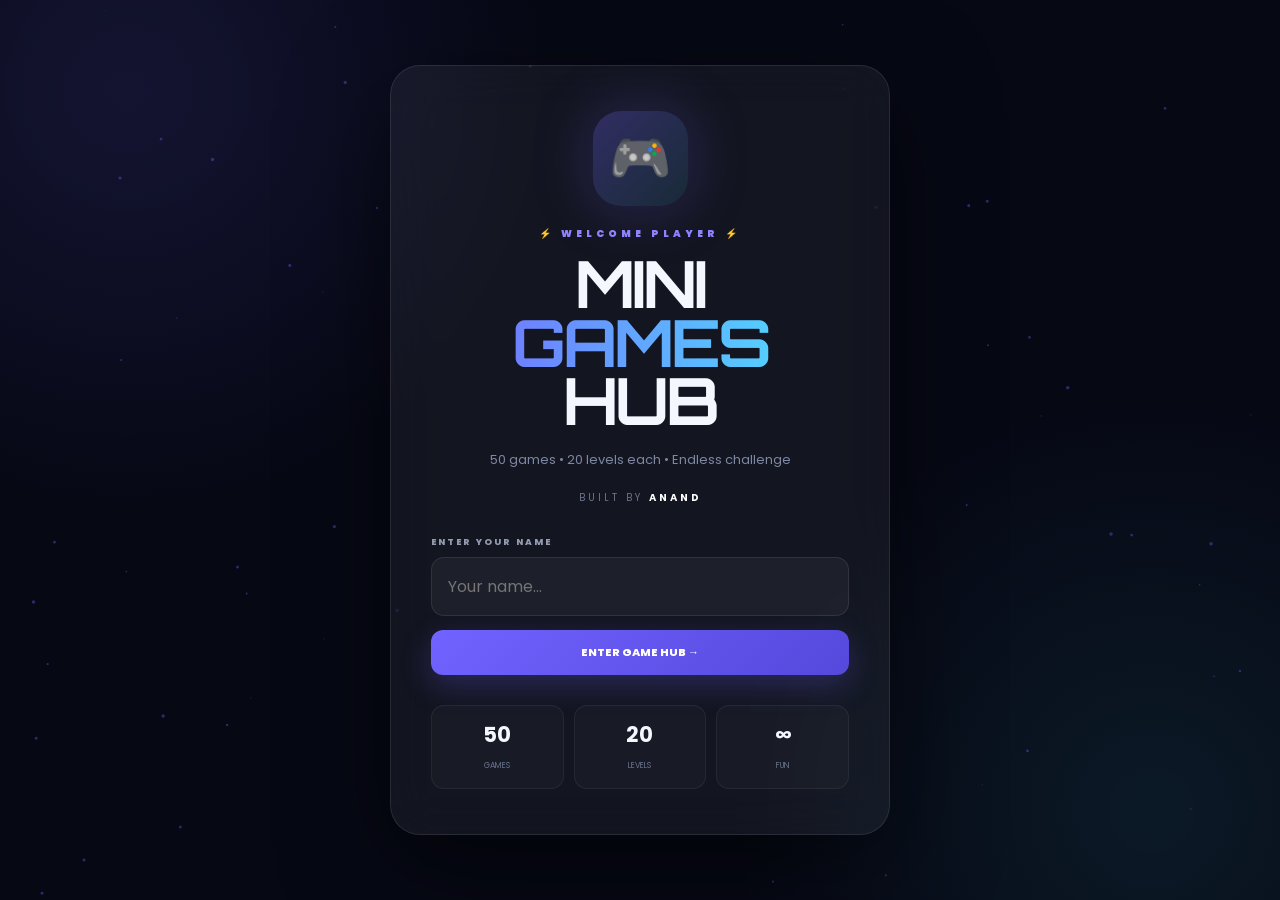
<file: index.html>
<!DOCTYPE html>

<html lang="en">
<head>
    <meta charset="UTF-8">
    <meta name="viewport"
          content="width=device-width,initial-scale=1.0,maximum-scale=1.0,user-scalable=no">


<meta name="theme-color" content="#070914">
<meta name="description" content="Mini Games Hub - 50 games built by Anand">

<title>Mini Games Hub | BUILT BY ANAND</title>

<link rel="stylesheet" href="style.css">

<link rel="preconnect" href="https://fonts.googleapis.com">
<link rel="preconnect" href="https://fonts.gstatic.com" crossorigin>

<link href="https://fonts.googleapis.com/css2?family=Orbitron:wght@400;500;600;700;800;900&family=Poppins:wght@300;400;500;600;700;800&display=swap"
      rel="stylesheet">


</head>

<body>

<canvas id="backgroundCanvas"></canvas>

<!-- ================= LOGIN ================= -->

<section id="loginScreen" class="screen active">


<div class="login-card">

    <div class="login-logo">🎮</div>

    <div class="eyebrow">
        ⚡ WELCOME PLAYER ⚡
    </div>

    <h1>
        MINI
        <span>GAMES</span>
        HUB
    </h1>

    <p>50 games • 20 levels each • Endless challenge</p>

    <div class="built">
        BUILT BY <strong>ANAND</strong>
    </div>

    <label for="playerName">
        ENTER YOUR NAME
    </label>

    <input
        id="playerName"
        type="text"
        maxlength="20"
        autocomplete="off"
        placeholder="Your name..."
    >

    <button id="enterHub" class="primary-btn">
        ENTER GAME HUB <span>→</span>
    </button>

    <div class="login-features">

        <div>
            <strong>50</strong>
            <small>GAMES</small>
        </div>

        <div>
            <strong>20</strong>
            <small>LEVELS</small>
        </div>

        <div>
            <strong>∞</strong>
            <small>FUN</small>
        </div>

    </div>

</div>


</section>

<!-- ================= MAIN APP ================= -->

<main id="mainApp" style="display:none">


<!-- HEADER -->

<header class="topbar">

    <button id="menuButton" class="icon-btn">
        ☰
    </button>

    <div class="brand">

        <div class="brand-icon">
            🎮
        </div>

        <div>
            <strong>MINI GAMES HUB</strong>
            <small>BUILT BY ANAND</small>
        </div>

    </div>

    <div class="player-info">

        <span>
            👤
        </span>

        <strong id="headerName">
            Player
        </strong>

        <div class="header-streak">
            🔥 <b id="headerStreak">0</b>
        </div>

    </div>

</header>


<!-- SIDE MENU -->

<aside id="sideMenu" class="side-menu">

    <div class="side-head">
        <strong>🎮 GAME MENU</strong>

        <button id="closeMenu">
            ×
        </button>
    </div>

    <button class="menu-item" id="menuHome">
        🏠 Home
    </button>

    <button class="menu-item" id="menuGames">
        🎮 All Games
    </button>

    <button class="menu-item" id="menuScores">
        🏆 Scores
    </button>

    <button class="menu-item" id="menuFeedback">
        💬 Feedback
    </button>

    <button class="menu-item" id="musicButton">
        🎵 Music
    </button>

    <button class="menu-item logout" id="logoutButton">
        🚪 Logout
    </button>

</aside>

<div id="menuOverlay"></div>


<!-- ================= HOME ================= -->

<section id="homePage" class="page">

    <div class="hero">

        <div class="hero-content">

            <div class="hero-label">
                WELCOME BACK
            </div>

            <h1>
                Game On,
                <span id="welcomeName">Player</span>
                🎮
            </h1>

            <p>
                Challenge yourself. Beat your scores.
                Build your streak.
            </p>

            <div class="hero-buttons">

                <button id="heroPlayButton"
                        class="primary-btn">
                    🎮 PLAY NOW
                </button>

                <button id="heroGamesButton"
                        class="secondary-btn">
                    VIEW GAMES
                </button>

            </div>

        </div>

        <div class="hero-orb">
            🎮
        </div>

    </div>


    <!-- STREAK -->

    <div class="streak-card">

        <div class="fire">
            🔥
        </div>

        <div>
            <small>YOUR DAILY STREAK</small>
            <strong id="streakNumber">0</strong>
            <span>DAYS</span>
        </div>

        <p>
            Play today to keep your streak alive!
        </p>

    </div>


    <!-- STATS -->

    <div class="stats-row">

        <div class="stat-card">
            🎮
            <small>GAMES PLAYED</small>
            <strong id="totalGamesStat">0</strong>
        </div>

        <div class="stat-card">
            🏆
            <small>WINS</small>
            <strong id="winsStat">0</strong>
        </div>

        <div class="stat-card">
            🔥
            <small>BEST STREAK</small>
            <strong id="streakStat">0</strong>
        </div>

        <div class="stat-card">
            ⭐
            <small>BEST SCORE</small>
            <strong id="bestScoreStat">0</strong>
        </div>

    </div>


    <!-- FEATURED -->

    <section>

        <div class="section-heading">

            <div>
                <span>⭐ HAND PICKED</span>
                <h2>Interesting Games</h2>
                <p>Start with one of these games.</p>
            </div>

        </div>

        <div id="featuredGame"
             class="featured-grid">
        </div>

    </section>


    <!-- ALL GAMES -->

    <section id="allGamesSection">

        <div class="section-heading">

            <div>
                <span>🎮 GAME LIBRARY</span>
                <h2>All Games</h2>
                <p>Choose your game and start playing.</p>
            </div>

        </div>

        <div class="search-box">

            <span>🔍</span>

            <input
                id="gameSearch"
                type="search"
                placeholder="Search games..."
                autocomplete="off"
            >

        </div>


        <div class="categories">

            <button class="category active"
                    data-category="all">
                🎮 All
            </button>

            <button class="category"
                    data-category="brain">
                🧠 Brain
            </button>

            <button class="category"
                    data-category="speed">
                ⚡ Speed
            </button>

            <button class="category"
                    data-category="classic">
                🎯 Classic
            </button>

            <button class="category"
                    data-category="arcade">
                🔥 Arcade
            </button>

        </div>


        <div id="gamesGrid"
             class="games-grid">
        </div>

    </section>


    <footer>

        <div class="footer-brand">
            🎮 MINI GAMES HUB
        </div>

        <div class="footer-built">
            BUILT BY ANAND <span>♥</span>
        </div>

        <small>
            PLAY • COMPETE • IMPROVE • REPEAT
        </small>

    </footer>

</section>


<!-- ================= GAME ================= -->

<section id="gamePage"
         class="game-page"
         style="display:none">

    <div class="game-topbar">

        <button id="gameBackButton"
                class="secondary-btn">
            ← HOME
        </button>

        <div class="game-title">

            <div id="gameIcon">
                🎮
            </div>

            <div>
                <h1 id="gameTitle">
                    Game
                </h1>

                <p id="gameDescription">
                    Get ready!
                </p>
            </div>

        </div>

        <button id="gameHomeButton"
                class="secondary-btn">
            🏠
        </button>

    </div>


    <!-- LEVEL HUD -->

    <div id="levelHud"
         class="level-hud">

        <div class="level-number">

            <small>LEVEL</small>

            <strong id="currentLevel">
                1
            </strong>

            <span>/20</span>

        </div>

        <div class="level-progress">

            <div id="levelProgress"></div>

        </div>

        <div class="live-score">

            <small>SCORE</small>

            <strong id="liveScore">
                0
            </strong>

        </div>

    </div>


    <!-- IMPORTANT:
         This container gets a completely new
         theme for every game.
    -->

    <div id="gameStage"
         class="game-stage theme-arcade">

        <div id="gameContent"
             class="game-content">
        </div>

    </div>

</section>
```

</main>

<!-- ================= CINEMATIC INTRO ================= -->

<div id="gameIntro"
     class="game-intro">


<div class="intro-card">

    <div id="introIcon"
         class="intro-icon">
        🎮
    </div>

    <small>
        NEXT CHALLENGE
    </small>

    <h1 id="introTitle">
        Game
    </h1>

    <p id="introDescription">
        Get ready!
    </p>

    <div id="introLevel"
         class="intro-level">
        LEVEL 1 / 20
    </div>

    <div id="introCountdown"
         class="intro-countdown">
        3
    </div>

    <div class="intro-line">
        <span></span>
    </div>

</div>

</div>

<!-- ================= LEVEL TRANSITION ================= -->

<div id="levelTransition"
     class="level-transition">


<div>
    <small>LEVEL</small>
    <strong id="transitionNumber">
        2
    </strong>
    <span>GET READY</span>
</div>


</div>

<!-- ================= RESULT ================= -->

<div id="resultOverlay"
     class="result-overlay">


<div class="result-card">

    <div id="resultIcon"
         class="result-icon">
        🏆
    </div>

    <small>
        GAME COMPLETE
    </small>

    <h2 id="resultTitle">
        You Win!
    </h2>

    <p id="resultMessage">
        Amazing performance!
    </p>

    <div class="result-score">

        <small>FINAL SCORE</small>

        <strong id="resultScore">
            0
        </strong>

    </div>

    <div class="result-buttons">

        <button id="playAgainButton"
                class="primary-btn">
            🔄 PLAY AGAIN
        </button>

        <button id="resultHomeButton"
                class="secondary-btn">
            🏠 HOME
        </button>

    </div>

</div>

</div>

<!-- ================= FEEDBACK ================= -->

<div id="feedbackModal"
     class="feedback-modal">


<div class="feedback-card">

    <button id="closeFeedback"
            class="close-modal">
        ×
    </button>

    <h2>
        💬 Feedback
    </h2>

    <p>
        Tell us how your experience was.
    </p>

    <div id="rating"
         class="rating">

        <button data-rating="1">★</button>
        <button data-rating="2">★</button>
        <button data-rating="3">★</button>
        <button data-rating="4">★</button>
        <button data-rating="5">★</button>

    </div>

    <textarea id="feedbackText"
              placeholder="Write your feedback..."></textarea>

    <button id="submitFeedback"
            class="primary-btn">
        SEND FEEDBACK
    </button>

    <div id="feedbackHistory"></div>

</div>


</div>

<!-- ================= STREAK ================= -->

<div id="streakOverlay"
     class="streak-overlay">


<div class="streak-popup">

    <div>
        🔥
    </div>

    <small>
        DAILY STREAK
    </small>

    <strong id="streakPopupNumber">
        1
    </strong>

    <span>
        DAYS
    </span>

    <p>
        Keep playing every day!
    </p>

    <button>
        TAP TO CONTINUE
    </button>

</div>


</div>

<!-- ================= TOAST ================= -->

<div id="toast"
     class="toast">


<span id="toastIcon">
    ✓
</span>

<span id="toastMessage">S
    Message
</span>


</div>

<audio id="bgMusic" loop>
    <source src="c:\Users\anand\Downloads\anand3.mp3" type="audio/mpeg">
</audio>

<script src="first.js"></script>

</body>
</html>
</file>
<file: style.css>
*{
    box-sizing:border-box;
    margin:0;
    padding:0;
}

:root{
    --bg:#060814;
    --panel:rgba(255,255,255,.055);
    --line:rgba(255,255,255,.09);

    --primary:#7567ff;
    --cyan:#4de5ff;
    --green:#58f2aa;
    --red:#ff6079;
    --yellow:#ffd45c;

    --text:#f5f7ff;
    --muted:#7d88a2;
}

html{
    scroll-behavior:smooth;
}

body{
    min-height:100vh;
    background:
        radial-gradient(
            circle at 10% 10%,
            rgba(117,103,255,.13),
            transparent 30%
        ),
        radial-gradient(
            circle at 90% 90%,
            rgba(77,229,255,.08),
            transparent 30%
        ),
        var(--bg);

    color:var(--text);
    font-family:Poppins,sans-serif;
    overflow-x:hidden;
}

button,
input,
textarea{
    font:inherit;
}

button{
    border:0;
    cursor:pointer;
}

#backgroundCanvas{
    position:fixed;
    inset:0;
    width:100%;
    height:100%;
    pointer-events:none;
    z-index:-5;
}


/* ================= LOGIN ================= */

.screen{
    min-height:100vh;
    display:flex;
    justify-content:center;
    align-items:center;
    padding:20px;
}

.login-card{
    width:min(500px,100%);
    padding:45px 40px;
    text-align:center;

    background:rgba(255,255,255,.055);
    border:1px solid var(--line);
    border-radius:30px;

    backdrop-filter:blur(25px);

    box-shadow:
        0 30px 100px rgba(0,0,0,.55);

    animation:loginIn .8s cubic-bezier(.16,1,.3,1);
}

@keyframes loginIn{
    from{
        opacity:0;
        transform:translateY(50px) scale(.9);
        filter:blur(12px);
    }
    to{
        opacity:1;
        transform:none;
        filter:none;
    }
}

.login-logo{
    width:95px;
    height:95px;

    margin:auto;
    margin-bottom:20px;

    display:grid;
    place-items:center;

    font-size:50px;

    border-radius:28px;

    background:
        linear-gradient(
            135deg,
            rgba(117,103,255,.3),
            rgba(77,229,255,.1)
        );

    box-shadow:
        0 0 60px rgba(117,103,255,.25);

    animation:float 3s ease-in-out infinite;
}

@keyframes float{
    50%{
        transform:translateY(-10px);
    }
}

.eyebrow{
    color:#8e83ff;
    font-size:10px;
    font-weight:900;
    letter-spacing:4px;
}

.login-card h1{
    margin-top:12px;
    font-family:Orbitron,sans-serif;
    font-size:clamp(40px,9vw,65px);
    line-height:.9;
    letter-spacing:-3px;
}

.login-card h1 span{
    display:block;

    background:
        linear-gradient(
            90deg,
            #7668ff,
            #4de5ff
        );

    -webkit-background-clip:text;
    background-clip:text;
    color:transparent;
}

.login-card > p{
    margin-top:20px;
    color:var(--muted);
    font-size:13px;
}

.built{
    margin:20px 0 30px;
    color:#69738a;
    font-size:10px;
    letter-spacing:3px;
}

.built strong{
    color:white;
}

.login-card label{
    display:block;
    text-align:left;

    color:#929bb0;
    font-size:9px;
    font-weight:800;

    letter-spacing:2px;
    margin-bottom:8px;
}

.login-card input{
    width:100%;
    padding:16px;

    color:white;

    background:rgba(255,255,255,.045);

    border:1px solid var(--line);
    border-radius:13px;

    outline:none;
}

.login-card input:focus{
    border-color:var(--primary);
    box-shadow:
        0 0 25px rgba(117,103,255,.2);
}

.primary-btn,
.secondary-btn{
    min-height:45px;
    padding:0 18px;

    border-radius:12px;

    font-size:11px;
    font-weight:800;

    transition:.2s;
}

.primary-btn{
    color:white;

    background:
        linear-gradient(
            135deg,
            #7163ff,
            #5548dc
        );

    box-shadow:
        0 10px 30px rgba(113,99,255,.25);
}

.primary-btn:hover{
    transform:translateY(-3px);
}

.secondary-btn{
    color:#d9def0;
    background:rgba(255,255,255,.055);
    border:1px solid var(--line);
}

.secondary-btn:hover{
    background:rgba(255,255,255,.1);
    transform:translateY(-2px);
}

.login-card > .primary-btn{
    width:100%;
    margin-top:14px;
}

.login-features{
    display:grid;
    grid-template-columns:repeat(3,1fr);
    gap:10px;
    margin-top:30px;
}

.login-features div{
    padding:13px;
    border-radius:13px;
    background:rgba(255,255,255,.025);
    border:1px solid rgba(255,255,255,.06);
}

.login-features strong{
    display:block;
    font-size:21px;
}

.login-features small{
    color:#69748e;
    font-size:8px;
}


/* ================= APP ================= */

#mainApp{
    min-height:100vh;
    animation:appIn .7s ease;
}

@keyframes appIn{
    from{
        opacity:0;
        transform:scale(1.03);
        filter:blur(8px);
    }
    to{
        opacity:1;
        transform:none;
        filter:none;
    }
}


/* ================= HEADER ================= */

.topbar{
    position:sticky;
    top:0;
    z-index:100;

    height:70px;

    display:flex;
    align-items:center;
    justify-content:space-between;

    padding:0 clamp(14px,4vw,45px);

    background:rgba(6,8,20,.82);
    backdrop-filter:blur(20px);

    border-bottom:1px solid var(--line);
}

.icon-btn{
    width:42px;
    height:42px;

    color:white;
    background:rgba(255,255,255,.05);

    border:1px solid var(--line);
    border-radius:12px;

    font-size:20px;
}

.brand{
    display:flex;
    align-items:center;
    gap:10px;
}

.brand-icon{
    width:40px;
    height:40px;

    display:grid;
    place-items:center;

    border-radius:11px;
    background:rgba(117,103,255,.15);
}

.brand strong{
    display:block;
    font-size:12px;
    letter-spacing:1px;
}

.brand small{
    display:block;
    margin-top:3px;

    color:#69748d;
    font-size:7px;
    letter-spacing:2px;
}

.player-info{
    display:flex;
    align-items:center;
    gap:8px;

    font-size:12px;
}

.header-streak{
    padding:7px 10px;
    border-radius:9px;
    background:rgba(255,180,50,.1);
}


/* ================= MENU ================= */

.side-menu{
    position:fixed;
    top:0;
    left:0;

    width:280px;
    height:100vh;

    z-index:1000;

    padding:20px;

    background:#0a0d1d;

    border-right:1px solid var(--line);

    transform:translateX(-100%);
    transition:.35s cubic-bezier(.16,1,.3,1);
}

.side-menu.open{
    transform:none;
}

#menuOverlay{
    position:fixed;
    inset:0;

    z-index:999;

    background:rgba(0,0,0,.6);

    opacity:0;
    pointer-events:none;

    transition:.3s;
}

#menuOverlay.show{
    opacity:1;
    pointer-events:auto;
}

.side-head{
    display:flex;
    justify-content:space-between;
    align-items:center;

    padding-bottom:20px;
    border-bottom:1px solid var(--line);
}

.side-head button{
    background:none;
    color:white;
    font-size:25px;
}

.menu-item{
    width:100%;
    padding:15px;
    margin-top:8px;

    text-align:left;

    color:#cbd1e2;

    background:rgba(255,255,255,.03);

    border-radius:11px;

    transition:.2s;
}

.menu-item:hover{
    background:rgba(117,103,255,.18);
    transform:translateX(5px);
}

.menu-item.logout{
    color:#ff7188;
}


/* ================= HOME ================= */

.page{
    width:min(1250px,calc(100% - 30px));
    margin:auto;
    padding:30px 0 70px;
}

.hero{
    min-height:310px;

    display:flex;
    align-items:center;
    justify-content:space-between;

    padding:45px;

    overflow:hidden;

    border-radius:28px;

    background:
        radial-gradient(
            circle at 80% 30%,
            rgba(117,103,255,.25),
            transparent 30%
        ),
        linear-gradient(
            135deg,
            rgba(117,103,255,.12),
            rgba(255,255,255,.025)
        );

    border:1px solid var(--line);

    animation:heroIn .7s ease;
}

@keyframes heroIn{
    from{
        opacity:0;
        transform:translateY(35px);
    }
    to{
        opacity:1;
        transform:none;
    }
}

.hero-label{
    color:#7f73ff;
    font-size:9px;
    font-weight:900;
    letter-spacing:3px;
}

.hero h1{
    margin-top:10px;

    font-family:Orbitron,sans-serif;

    font-size:clamp(35px,6vw,65px);
    letter-spacing:-3px;
}

.hero h1 span{
    background:
        linear-gradient(
            90deg,
            #7d70ff,
            #4de5ff
        );

    -webkit-background-clip:text;
    background-clip:text;

    color:transparent;
}

.hero p{
    max-width:520px;
    margin-top:15px;

    color:var(--muted);
    font-size:13px;
    line-height:1.7;
}

.hero-buttons{
    display:flex;
    gap:10px;
    margin-top:25px;
}

.hero-orb{
    width:190px;
    height:190px;

    display:grid;
    place-items:center;

    font-size:95px;

    border-radius:50%;

    background:
        radial-gradient(
            circle,
            rgba(117,103,255,.25),
            transparent 65%
        );

    animation:float 4s ease-in-out infinite;
}


/* ================= STREAK ================= */

.streak-card{
    display:flex;
    align-items:center;
    gap:20px;

    margin:20px 0;
    padding:20px;

    border-radius:20px;

    background:
        linear-gradient(
            135deg,
            rgba(255,150,40,.1),
            rgba(255,255,255,.025)
        );

    border:1px solid rgba(255,180,50,.12);
}

.streak-card .fire{
    font-size:45px;
}

.streak-card small{
    display:block;
    color:#8b94aa;
    font-size:8px;
    letter-spacing:2px;
}

.streak-card strong{
    display:inline-block;
    margin-top:2px;
    font-size:35px;
}

.streak-card span{
    color:#929bb0;
    font-size:9px;
}

.streak-card p{
    margin-left:auto;
    color:#7c869d;
    font-size:11px;
}


/* ================= STATS ================= */

.stats-row{
    display:grid;
    grid-template-columns:repeat(4,1fr);
    gap:12px;
}

.stat-card{
    padding:18px;

    border-radius:17px;

    background:rgba(255,255,255,.035);
    border:1px solid var(--line);
}

.stat-card small{
    display:block;
    margin-top:10px;

    color:#66718a;
    font-size:8px;
    letter-spacing:1px;
}

.stat-card strong{
    display:block;
    margin-top:4px;
    font-size:25px;
}


/* ================= SECTIONS ================= */

.section-heading{
    margin:35px 0 15px;
}

.section-heading span{
    color:#7168d5;
    font-size:8px;
    font-weight:900;
    letter-spacing:3px;
}

.section-heading h2{
    margin-top:5px;
    font-size:25px;
}

.section-heading p{
    color:var(--muted);
    font-size:11px;
}


/* ================= SEARCH ================= */

.search-box{
    position:relative;
    margin-bottom:12px;
}

.search-box span{
    position:absolute;
    left:15px;
    top:50%;
    transform:translateY(-50%);
}

.search-box input{
    width:100%;
    padding:15px 45px;

    color:white;

    background:rgba(255,255,255,.035);

    border:1px solid var(--line);
    border-radius:13px;

    outline:none;
}

.categories{
    display:flex;
    gap:8px;

    overflow-x:auto;

    padding-bottom:8px;
}

.category{
    flex-shrink:0;

    padding:9px 14px;

    color:#8993aa;

    background:rgba(255,255,255,.035);

    border:1px solid var(--line);
    border-radius:10px;

    font-size:10px;
    font-weight:800;
}

.category.active,
.category:hover{
    color:white;
    background:rgba(117,103,255,.18);
    border-color:rgba(117,103,255,.4);
}


/* ================= GAME CARDS ================= */

.games-grid,
.featured-grid{
    display:grid;
    grid-template-columns:repeat(4,1fr);
    gap:13px;
}

.game-card{
    min-height:200px;

    padding:20px;

    display:flex;
    flex-direction:column;

    border-radius:19px;

    background:
        linear-gradient(
            145deg,
            rgba(255,255,255,.065),
            rgba(255,255,255,.02)
        );

    border:1px solid var(--line);

    transition:.3s;

    cursor:pointer;
}

.game-card:hover{
    transform:
        translateY(-8px)
        scale(1.02);

    border-color:rgba(117,103,255,.45);

    box-shadow:
        0 20px 50px rgba(0,0,0,.3);
}

.game-card .game-card-icon{
    width:58px;
    height:58px;

    display:grid;
    place-items:center;

    font-size:31px;

    border-radius:16px;

    background:rgba(117,103,255,.12);
}

.game-card h3{
    margin-top:18px;
    font-size:14px;
}

.game-card p{
    margin-top:5px;

    color:#737e96;
    font-size:9px;

    line-height:1.6;
}

.game-card .play-label{
    margin-top:auto;
    padding-top:15px;

    color:#8c82ff;

    font-size:8px;
    font-weight:900;
    letter-spacing:2px;
}


/* ================= FOOTER ================= */

footer{
    margin-top:80px;

    padding:35px 20px;

    text-align:center;

    border-top:1px solid var(--line);
}

.footer-brand{
    color:#707a91;
    font-size:9px;
    letter-spacing:3px;
}

.footer-built{
    margin-top:12px;

    font-family:Orbitron,sans-serif;

    font-size:13px;
    letter-spacing:2px;
}

.footer-built span{
    color:#ff6079;
    font-size:16px;
}

footer small{
    display:block;
    margin-top:12px;

    color:#59637a;

    font-size:8px;
    letter-spacing:2px;
}


/* =====================================================
   GAME PAGE
   ===================================================== */

.game-page{
    min-height:calc(100vh - 70px);
    padding:18px;

    animation:gamePageIn .4s ease;
}

@keyframes gamePageIn{
    from{
        opacity:0;
        transform:scale(.98);
    }
    to{
        opacity:1;
        transform:none;
    }
}

.game-topbar{
    width:min(1200px,100%);
    margin:auto;

    display:grid;
    grid-template-columns:auto 1fr auto;
    align-items:center;
    gap:20px;
}

.game-title{
    display:flex;
    align-items:center;
    justify-content:center;
    gap:12px;
    text-align:center;
}

.game-title > div:first-child{
    width:55px;
    height:55px;

    display:grid;
    place-items:center;

    font-size:28px;

    background:rgba(117,103,255,.15);
    border-radius:15px;
}

.game-title h1{
    font-family:Orbitron,sans-serif;
    font-size:20px;
}

.game-title p{
    color:#747e96;
    font-size:9px;
    margin-top:3px;
}


/* ================= LEVEL HUD ================= */

.level-hud{
    width:min(1100px,100%);
    margin:20px auto 12px;

    display:grid;
    grid-template-columns:auto 1fr auto;

    align-items:center;
    gap:20px;

    padding:13px 16px;

    background:rgba(255,255,255,.035);

    border:1px solid var(--line);
    border-radius:14px;
}

.level-number small,
.live-score small{
    display:block;

    color:#68738b;

    font-size:7px;
    letter-spacing:2px;
}

.level-number strong,
.live-score strong{
    font-family:Orbitron,sans-serif;
    font-size:20px;
}

.level-number span{
    color:#68738b;
    font-size:9px;
}

.level-progress{
    height:7px;

    overflow:hidden;

    background:rgba(255,255,255,.07);

    border-radius:20px;
}

.level-progress div{
    height:100%;
    width:5%;

    background:
        linear-gradient(
            90deg,
            var(--primary),
            var(--cyan)
        );

    border-radius:20px;

    transition:.5s;
}


/* =====================================================
   GAME STAGE

   THIS IS THE IMPORTANT FIX.

   Every game gets its own isolated stage.
   Previous game's background is removed.
   ===================================================== */

.game-stage{
    position:relative;

    width:min(1100px,100%);
    min-height:550px;

    margin:auto;

    overflow:hidden;

    border-radius:25px;

    border:1px solid rgba(255,255,255,.1);

    isolation:isolate;

    transition:background .35s;
}


/* GENERIC */

.theme-arcade{
    background:
        radial-gradient(
            circle at 50% 20%,
            rgba(117,103,255,.22),
            transparent 35%
        ),
        linear-gradient(
            180deg,
            #0d1230,
            #050714
        );
}


/* =====================================================
   CAR GAME BACKGROUND
   ===================================================== */

.theme-car{
    background:
        linear-gradient(
            180deg,
            #182f56 0%,
            #3f7191 45%,
            #17271f 46%,
            #09100c 100%
        );
}


/* mountain layers */

.theme-car::before{
    content:"";

    position:absolute;
    inset:0;

    z-index:-2;

    background:
        linear-gradient(
            145deg,
            transparent 45%,
            #1b3541 45%,
            #1b3541 55%,
            transparent 55%
        ),
        linear-gradient(
            35deg,
            transparent 48%,
            #254553 48%,
            #254553 58%,
            transparent 58%
        );

    opacity:.8;
}


/* road */

.theme-car::after{
    content:"";

    position:absolute;

    left:8%;
    right:8%;
    bottom:-5%;

    height:65%;

    z-index:-1;

    background:
        linear-gradient(
            90deg,
            #17191d,
            #34363b 50%,
            #17191d
        );

    clip-path:
        polygon(
            37% 0,
            63% 0,
            100% 100%,
            0 100%
        );

    border-top:4px solid #aaa;
}


/* =====================================================
   BIKE / HILL CLIMB BACKGROUND
   ===================================================== */

.theme-bike{
    background:
        linear-gradient(
            180deg,
            #17395d 0%,
            #75a7ba 48%,
            #182516 49%,
            #081008 100%
        );
}

.theme-bike::before{
    content:"";

    position:absolute;
    inset:0;

    z-index:-2;

    background:
        radial-gradient(
            circle at 75% 18%,
            #ffd96a 0 5%,
            transparent 6%
        ),
        linear-gradient(
            155deg,
            transparent 45%,
            #304c37 45% 58%,
            transparent 58%
        ),
        linear-gradient(
            25deg,
            transparent 42%,
            #203b2b 42% 57%,
            transparent 57%
        );
}

.theme-bike::after{
    content:"";

    position:absolute;

    left:-10%;
    right:-10%;
    bottom:5%;

    height:42%;

    z-index:-1;

    background:
        repeating-linear-gradient(
            -10deg,
            #4e7135 0 25px,
            #668f42 25px 50px
        );

    clip-path:
        polygon(
            0 60%,
            15% 50%,
            30% 62%,
            45% 38%,
            60% 57%,
            75% 30%,
            100% 48%,
            100% 100%,
            0 100%
        );
}


/* ================= GAME CONTENT ================= */

.game-content{
    position:relative;
    z-index:5;

    min-height:550px;

    display:flex;
    align-items:center;
    justify-content:center;

    padding:25px;
}

.game-board{
    width:min(600px,100%);

    padding:30px;

    text-align:center;

    border-radius:25px;

    background:rgba(5,7,18,.72);

    backdrop-filter:blur(15px);

    border:1px solid rgba(255,255,255,.1);

    box-shadow:
        0 25px 80px rgba(0,0,0,.4);

    animation:boardIn .45s ease;
}

@keyframes boardIn{
    from{
        opacity:0;
        transform:scale(.9) translateY(20px);
    }
    to{
        opacity:1;
        transform:none;
    }
}

.game-board h2{
    font-family:Orbitron,sans-serif;
    margin-bottom:10px;
}

.game-board p{
    color:#8a94aa;
    font-size:12px;
    margin-bottom:20px;
}

.game-input{
    width:min(400px,100%);

    padding:14px 16px;

    color:white;

    background:#0b0e1c;

    border:1px solid var(--line);
    border-radius:12px;

    outline:none;
}

.game-input:focus{
    border-color:var(--primary);
}

.game-options{
    display:grid;
    grid-template-columns:repeat(2,1fr);
    gap:10px;

    margin-top:20px;
}

.game-option{
    padding:15px;

    color:white;

    background:rgba(255,255,255,.055);

    border:1px solid var(--line);
    border-radius:12px;

    transition:.2s;
}

.game-option:hover{
    background:rgba(117,103,255,.2);
    transform:translateY(-3px);
}

.correct{
    border-color:var(--green)!important;
    background:rgba(88,242,170,.15)!important;
    animation:correctPop .35s ease;
}

.wrong{
    border-color:var(--red)!important;
    background:rgba(255,96,121,.15)!important;
    animation:shake .35s ease;
}

@keyframes correctPop{
    50%{
        transform:scale(1.05);
    }
}

@keyframes shake{
    25%{transform:translateX(-8px)}
    50%{transform:translateX(8px)}
    75%{transform:translateX(-5px)}
}


/* =====================================================
   RACING GAME
   ===================================================== */

.race-board{
    position:relative;

    width:min(700px,100%);
    height:500px;

    overflow:hidden;

    border-radius:22px;

    background:
        linear-gradient(
            180deg,
            rgba(100,170,220,.2),
            rgba(10,20,10,.8)
        );

    border:1px solid rgba(255,255,255,.1);
}

.race-road{
    position:absolute;

    left:15%;
    right:15%;
    top:0;
    bottom:0;

    background:
        linear-gradient(
            90deg,
            #17181d,
            #3a3b40,
            #17181d
        );

    border-left:4px solid #777;
    border-right:4px solid #777;
}

.race-road::before{
    content:"";

    position:absolute;

    left:50%;
    top:-100%;

    width:8px;
    height:200%;

    transform:translateX(-50%);

    background:
        repeating-linear-gradient(
            to bottom,
            #fff 0 45px,
            transparent 45px 90px
        );

    opacity:.6;
}

.player-car,
.player-bike{
    position:absolute;

    bottom:35px;
    left:50%;

    transform:translateX(-50%);

    z-index:5;

    font-size:50px;

    transition:left .08s linear;

    filter:
        drop-shadow(
            0 10px 8px rgba(0,0,0,.5)
        );
}

.obstacle{
    position:absolute;

    z-index:4;

    font-size:38px;

    transition:none;
}

.racing-help{
    position:absolute;

    left:50%;
    bottom:10px;

    transform:translateX(-50%);

    z-index:20;

    padding:7px 12px;

    border-radius:10px;

    background:rgba(0,0,0,.55);

    color:white;

    font-size:9px;

    white-space:nowrap;
}

.racing-controls{
    position:absolute;

    left:50%;
    bottom:15px;

    transform:translateX(-50%);

    z-index:30;

    display:flex;
    gap:20px;
}

.racing-controls button{
    width:65px;
    height:65px;

    border-radius:50%;

    color:white;

    background:rgba(255,255,255,.15);

    border:1px solid rgba(255,255,255,.25);

    backdrop-filter:blur(10px);

    font-size:25px;

    touch-action:none;
}

.racing-controls button:active{
    transform:scale(.9);
    background:rgba(117,103,255,.5);
}


/* ================= CINEMATIC INTRO ================= */

.game-intro{
    position:fixed;
    inset:0;

    z-index:5000;

    display:none;
    place-items:center;

    background:
        radial-gradient(
            circle at center,
            rgba(117,103,255,.22),
            rgba(2,3,10,.98) 65%
        );

    backdrop-filter:blur(20px);
}

.game-intro.active{
    display:grid;
    animation:introIn .4s ease;
}

.game-intro.hide{
    animation:introOut .35s ease forwards;
}

@keyframes introIn{
    from{
        opacity:0;
    }
    to{
        opacity:1;
    }
}

@keyframes introOut{
    to{
        opacity:0;
        transform:scale(1.08);
    }
}

.intro-card{
    width:min(550px,90%);

    padding:40px;

    text-align:center;

    background:rgba(255,255,255,.05);

    border:1px solid rgba(255,255,255,.1);

    border-radius:28px;

    box-shadow:
        0 30px 100px rgba(0,0,0,.6);

    animation:introCard .7s cubic-bezier(.16,1,.3,1);
}

@keyframes introCard{
    from{
        opacity:0;
        transform:scale(.7);
        filter:blur(15px);
    }
    to{
        opacity:1;
        transform:none;
        filter:none;
    }
}

.intro-icon{
    font-size:75px;

    animation:float 2s infinite;
}

.intro-card > small{
    color:#7d73ff;

    font-size:8px;
    letter-spacing:4px;
}

.intro-card h1{
    margin-top:10px;

    font-family:Orbitron,sans-serif;

    font-size:clamp(28px,7vw,48px);
}

.intro-card p{
    margin-top:8px;

    color:#808ba2;
    font-size:11px;
}

.intro-level{
    margin-top:15px;

    color:#4de5ff;

    font-family:Orbitron,sans-serif;

    font-size:10px;
}

.intro-countdown{
    margin-top:25px;

    font-family:Orbitron,sans-serif;

    font-size:100px;
    font-weight:900;

    background:
        linear-gradient(
            180deg,
            white,
            #7668ff
        );

    -webkit-background-clip:text;
    background-clip:text;

    color:transparent;

    animation:countPop .7s cubic-bezier(.2,1.5,.4,1);
}

@keyframes countPop{
    from{
        opacity:0;
        transform:scale(1.5);
    }
    to{
        opacity:1;
        transform:scale(1);
    }
}

.intro-line{
    height:3px;
    overflow:hidden;

    margin-top:15px;

    background:rgba(255,255,255,.08);
}

.intro-line span{
    display:block;
    height:100%;

    background:
        linear-gradient(
            90deg,
            var(--primary),
            var(--cyan)
        );

    animation:introLine 2.5s linear;
}

@keyframes introLine{
    from{width:0}
    to{width:100%}
}


/* ================= LEVEL TRANSITION ================= */

.level-transition{
    position:fixed;
    inset:0;

    z-index:4500;

    display:grid;
    place-items:center;

    background:rgba(3,4,12,.94);

    opacity:0;
    pointer-events:none;

    transform:scale(1.08);

    transition:.25s;
}

.level-transition.show{
    opacity:1;
    transform:none;
}

.level-transition > div{
    text-align:center;
}

.level-transition small{
    display:block;

    color:#8176ff;

    font-size:10px;
    letter-spacing:5px;
}

.level-transition strong{
    display:block;

    font-family:Orbitron,sans-serif;

    font-size:120px;

    background:
        linear-gradient(
            90deg,
            #7567ff,
            #4de5ff
        );

    -webkit-background-clip:text;
    background-clip:text;

    color:transparent;
}

.level-transition span{
    color:#8d97ad;
    font-size:10px;
    letter-spacing:4px;
}


/* ================= RESULT ================= */

.result-overlay{
    position:fixed;
    inset:0;

    z-index:6000;

    display:none;
    place-items:center;

    background:rgba(2,3,10,.88);

    backdrop-filter:blur(18px);
}

.result-overlay.show{
    display:grid;
    animation:introIn .3s ease;
}

.result-card{
    width:min(500px,90%);

    padding:40px;

    text-align:center;

    border-radius:28px;

    background:
        linear-gradient(
            145deg,
            rgba(255,255,255,.08),
            rgba(255,255,255,.025)
        );

    border:1px solid var(--line);

    box-shadow:
        0 30px 100px rgba(0,0,0,.6);

    animation:resultIn .5s cubic-bezier(.16,1,.3,1);
}

@keyframes resultIn{
    from{
        opacity:0;
        transform:scale(.75) translateY(30px);
    }
    to{
        opacity:1;
        transform:none;
    }
}

.result-icon{
    font-size:70px;
}

.result-card > small{
    color:#8176ff;
    font-size:8px;
    letter-spacing:3px;
}

.result-card h2{
    margin-top:10px;
    font-family:Orbitron,sans-serif;
}

.result-card p{
    margin-top:8px;
    color:#808ba2;
    font-size:11px;
}

.result-score{
    margin:25px auto;

    padding:18px;

    border-radius:15px;

    background:rgba(255,255,255,.04);
}

.result-score small{
    display:block;
    color:#707b92;
    font-size:8px;
}

.result-score strong{
    display:block;
    margin-top:5px;

    font-family:Orbitron,sans-serif;

    font-size:40px;

    color:#4de5ff;
}

.result-buttons{
    display:flex;
    gap:10px;
}

.result-buttons button{
    flex:1;
}


/* ================= FEEDBACK ================= */

.feedback-modal{
    position:fixed;
    inset:0;

    z-index:7000;

    display:none;
    place-items:center;

    padding:20px;

    background:rgba(0,0,0,.75);
    backdrop-filter:blur(12px);
}

.feedback-modal.show{
    display:grid;
}

.feedback-card{
    position:relative;

    width:min(500px,100%);

    padding:30px;

    border-radius:25px;

    background:#0c1020;

    border:1px solid var(--line);
}

.close-modal{
    position:absolute;
    top:15px;
    right:15px;

    color:white;
    background:none;

    font-size:25px;
}

.feedback-card h2{
    font-family:Orbitron,sans-serif;
}

.feedback-card > p{
    margin-top:5px;

    color:#778199;
    font-size:11px;
}

.rating{
    display:flex;
    gap:8px;

    margin:20px 0;
}

.rating button{
    color:#59637a;
    background:none;

    font-size:30px;
}

.rating button.selected{
    color:#ffd45c;
}

.feedback-card textarea{
    width:100%;
    height:120px;

    resize:none;

    padding:15px;

    color:white;

    background:rgba(255,255,255,.04);

    border:1px solid var(--line);
    border-radius:13px;

    outline:none;
}

.feedback-card .primary-btn{
    width:100%;
    margin-top:12px;
}


/* ================= STREAK ================= */

.streak-overlay{
    position:fixed;
    inset:0;

    z-index:8000;

    display:none;
    place-items:center;

    background:
        radial-gradient(
            circle,
            rgba(255,160,40,.2),
            rgba(2,3,10,.96) 65%
        );

    backdrop-filter:blur(18px);
}

.streak-overlay.show{
    display:grid;
}

.streak-popup{
    text-align:center;

    animation:streakIn .6s cubic-bezier(.16,1,.3,1);
}

@keyframes streakIn{
    from{
        opacity:0;
        transform:scale(.5);
    }
    to{
        opacity:1;
        transform:none;
    }
}

.streak-popup > div{
    font-size:90px;
    animation:float 2s infinite;
}

.streak-popup small{
    display:block;

    color:#ffb43c;

    font-size:10px;
    letter-spacing:4px;
}

.streak-popup strong{
    display:block;

    font-family:Orbitron,sans-serif;

    font-size:110px;
}

.streak-popup span{
    font-size:10px;
    letter-spacing:4px;
}

.streak-popup p{
    margin-top:15px;

    color:#8791a8;
    font-size:11px;
}

.streak-popup button{
    margin-top:25px;

    padding:12px 18px;

    color:white;
    background:rgba(255,255,255,.07);

    border-radius:10px;
}


/* ================= TOAST ================= */

.toast{
    position:fixed;

    left:50%;
    bottom:25px;

    z-index:10000;

    display:flex;
    align-items:center;
    gap:10px;

    padding:12px 18px;

    background:#101427;

    border:1px solid var(--line);
    border-radius:12px;

    box-shadow:0 15px 50px rgba(0,0,0,.4);

    transform:
        translate(-50%,30px);

    opacity:0;

    pointer-events:none;

    transition:.3s;

    font-size:11px;
}

.toast.show{
    opacity:1;
    transform:translate(-50%,0);
}


/* ================= MOBILE ================= */

@media(max-width:900px){

    .games-grid,
    .featured-grid{
        grid-template-columns:repeat(3,1fr);
    }

    .stats-row{
        grid-template-columns:repeat(2,1fr);
    }
}

@media(max-width:650px){

    .brand{
        display:none;
    }

    .hero{
        padding:28px 22px;
    }

    .hero-orb{
        display:none;
    }

    .hero-buttons{
        flex-direction:column;
    }

    .streak-card{
        flex-wrap:wrap;
    }

    .streak-card p{
        width:100%;
        margin-left:0;
    }

    .games-grid,
    .featured-grid{
        grid-template-columns:repeat(2,1fr);
    }

    .game-topbar{
        grid-template-columns:auto 1fr auto;
        gap:8px;
    }

    .game-title h1{
        font-size:15px;
    }

    .game-title p{
        display:none;
    }

    .game-stage{
        min-height:500px;
    }

    .game-content{
        min-height:500px;
        padding:10px;
    }

    .game-board{
        padding:22px 15px;
    }

    .game-options{
        grid-template-columns:1fr;
    }

    .level-hud{
        grid-template-columns:auto 1fr auto;
        gap:10px;
    }

    .live-score{
        text-align:right;
    }

    .race-board{
        height:470px;
    }

    .racing-controls button{
        width:58px;
        height:58px;
    }

    .intro-card{
        padding:28px 20px;
    }

    .intro-countdown{
        font-size:75px;
    }
}

@media(max-width:430px){

    .page{
        width:calc(100% - 20px);
    }

    .games-grid,
    .featured-grid{
        grid-template-columns:1fr;
    }

    .login-card{
        padding:32px 20px;
    }

    .login-card h1{
        font-size:43px;
    }

    .game-stage{
        min-height:470px;
    }

    .game-content{
        min-height:470px;
    }

    .race-board{
        height:440px;c
    }

    .player-car,
    .player-bike{
        font-size:43px;
    }
}

@media(prefers-reduced-motion:reduce){

    *,
    *::before,
    *::after{
        animation-duration:.01ms!important;
        transition-duration:.01ms!important;
    }
}
</file>
